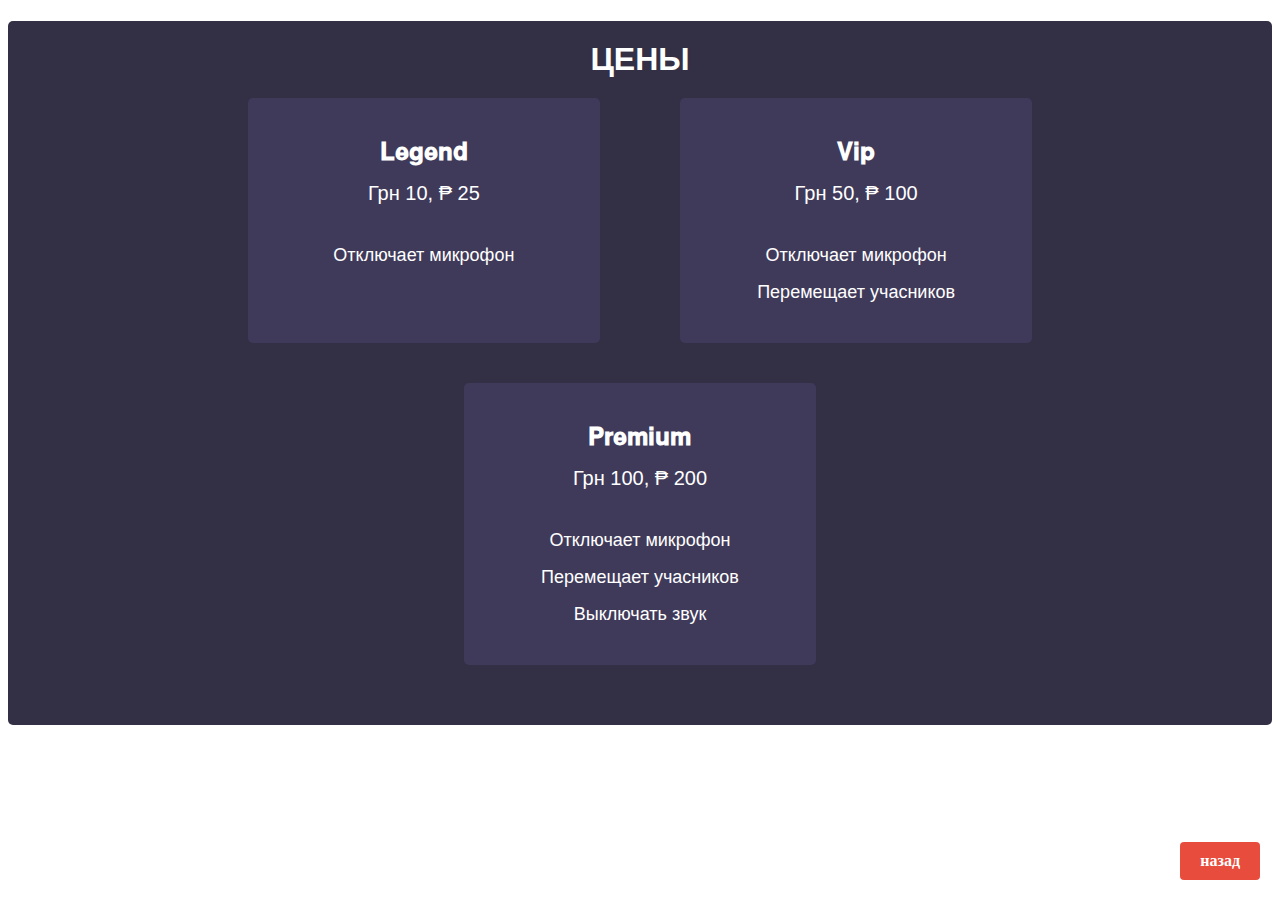
<file: cenu.html>
<!DOCTYPE html>
<html>
<head>
	<title>цены</title>
	<link rel="stylesheet" type="text/css" href="styles.css">
</head>
<body>
	<header>
		<h1></h1>
	</header>
    <div class="price-tab">
        <div class="price-tab-header">
          <h2>Цены</h2>
        </div>
        <div class="price-tab-content">
          <div class="price-row">
            <div class="price-item">
              <div class="price-header">
                <h3>𝐋𝐞𝐠𝐞𝐧𝐝</h3>
                <p>Грн 10,  ₱ 25</p>
              </div>
              <ul>
                <li>Отключает микрофон</li>
              </ul>
            </div>
            <div class="price-item">
              <div class="price-header">
                <h3>𝐕𝐢𝐩</h3>
                <p>Грн 50, ₱ 100</p>
              </div>
              <ul>
                <li>Отключает микрофон</li>
                <li> Перемещает учасников</li>
              </ul>
            </div>
            <div class="price-item">
              <div class="price-header">
                <h3>𝐏𝐫𝐞𝐦𝐢𝐮𝐦</h3>
                <p>Грн 100,  ₱ 200</p>
              </div>
              <ul>
                <li>Отключает микрофон</li>
                <li>Перемещает учасников</li>
                <li>Выключать звук</li>
              </ul>
            </div>
          </div>
        </div>
      </div>
      <a href="index.html"><b>назад</b></a>
      
</body>
</html>
</file>
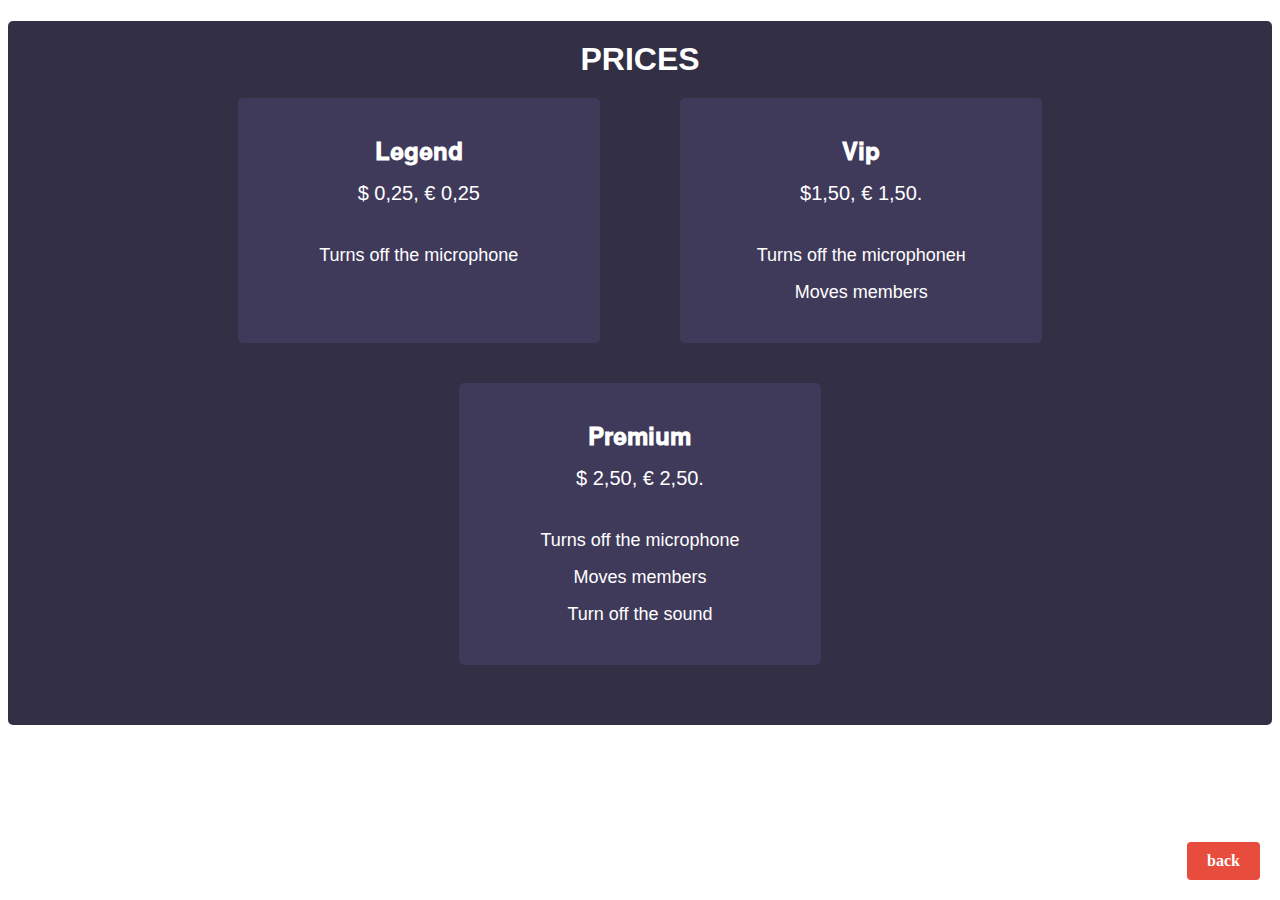
<file: cenu2.html>
<!DOCTYPE html>
<html>
<head>
	<title>prices</title>
	<link rel="stylesheet" type="text/css" href="styles.css">
</head>
<body>
	<header>
		<h1></h1>
	</header>
    <div class="price-tab">
        <div class="price-tab-header">
          <h2>Prices</h2>
        </div>
        <div class="price-tab-content">
          <div class="price-row">
            <div class="price-item">
              <div class="price-header">
                <h3>𝐋𝐞𝐠𝐞𝐧𝐝</h3>
                <p>  $ 0,25, € 0,25</p>
              </div>
              <ul>
                <li>Turns off the microphone</li>
              </ul>
            </div>
            <div class="price-item">
              <div class="price-header">
                <h3>𝐕𝐢𝐩</h3>
                <p> $1,50,   € 1,50. </p>
              </div>
              <ul>
                <li>Turns off the microphoneн</li>
                <li> Moves members</li>
              </ul>
            </div>
            <div class="price-item">
              <div class="price-header">
                <h3>𝐏𝐫𝐞𝐦𝐢𝐮𝐦</h3>
                <p>$ 2,50,  € 2,50.</p>
              </div>
              <ul>
                <li>Turns off the microphone</li>
                <li>Moves members</li>
                <li>Turn off the sound</li>
              </ul>
            </div>
          </div>
        </div>
      </div>
      <a href="index2.html"><b>back</b></a>
      
</body>
</html>
</file>
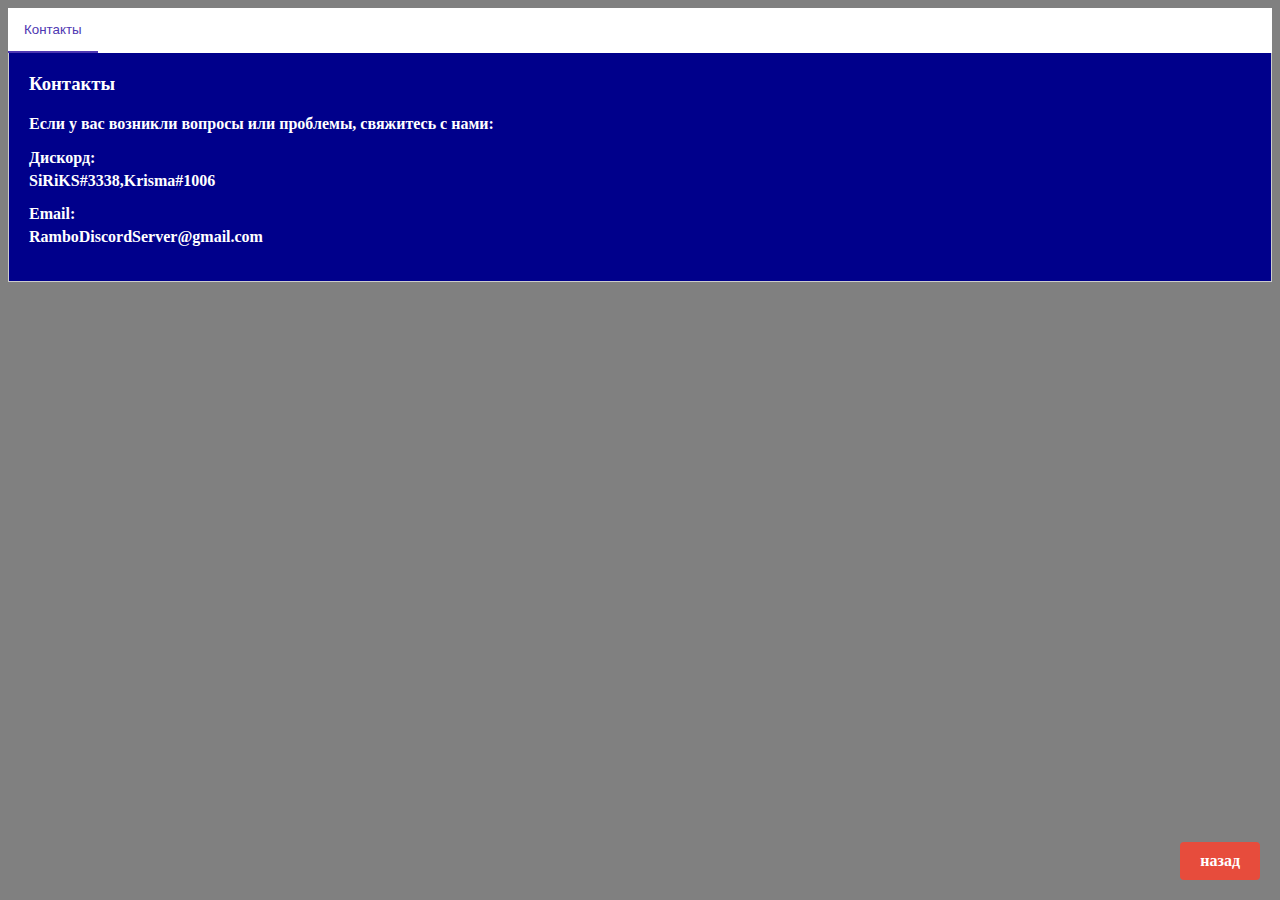
<file: kontaktu.html>
<!DOCTYPE html>
<html>
<head>
	<title>Контакты</title>
	<link rel="stylesheet" type="text/css" href="stylesssss.css">
</head>
<body>
    <div class="tab">
        <button class="tablinks active"    onclick="openTab(event, 'contact')">  Контакты </button>
      </div>
      
      <div id="contact" class="tabcontent" style="display: block;">
        <h3>Контакты</h3>
        <p><B>Если у вас возникли вопросы или проблемы, свяжитесь с нами:</B></p>
        <ul>
          <li><strong>Дискорд:</strong> <b>SiRiKS#3338,Krisma#1006</b></li>
          <li><strong>Email:</strong> <B>RamboDiscordServer@gmail.com </b></li>
         
        </ul>
      </div>
      <a href="index.html"><b>назад</b></a>
        
</body>
</html>
</file>
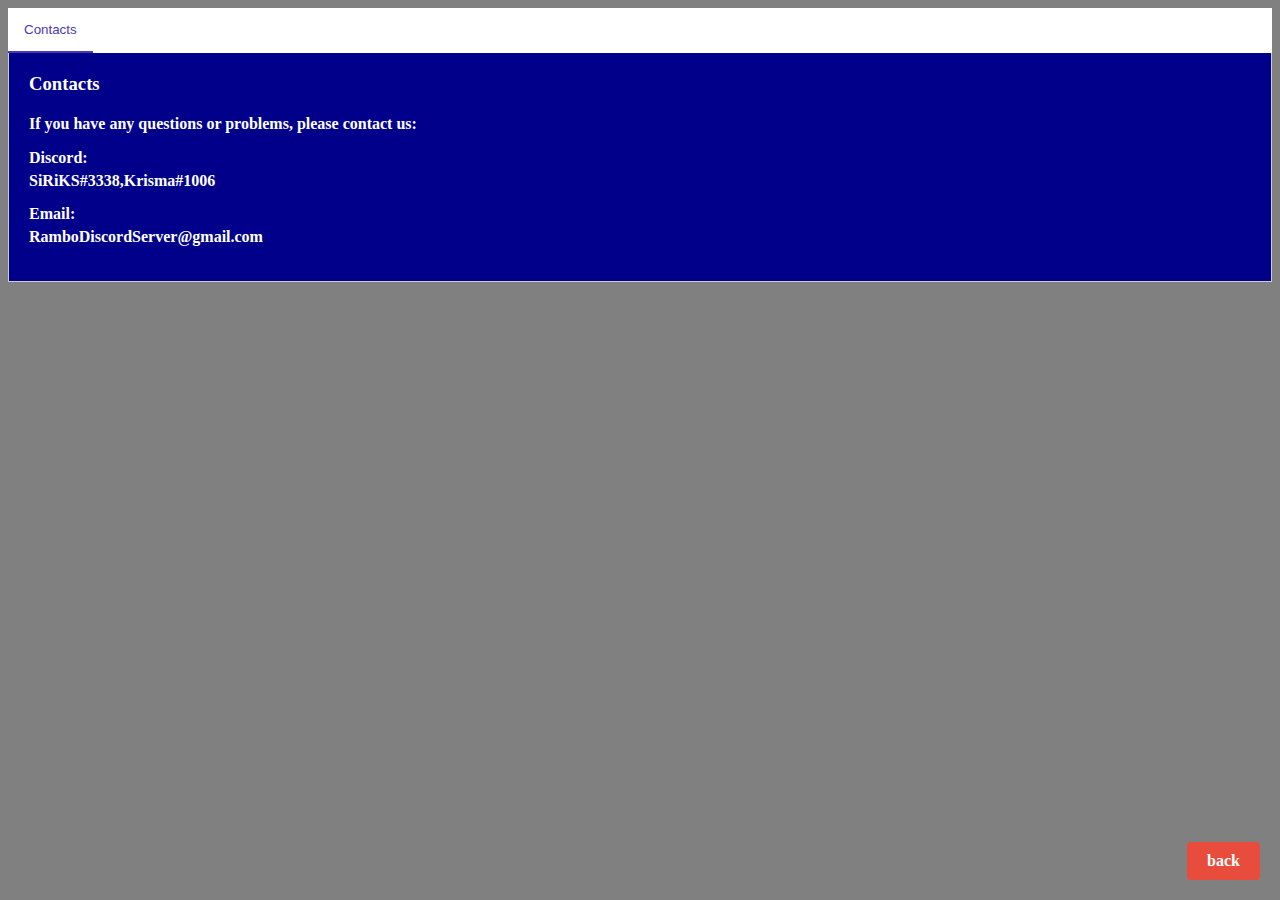
<file: kontaktu2.html>
<!DOCTYPE html>
<html>
<head>
	<title>Contacts</title>
	<link rel="stylesheet" type="text/css" href="stylesssss.css">
</head>
<body>
    <div class="tab">
        <button class="tablinks active"    onclick="openTab(event, 'contact')"> Contacts </button>
      </div>
      
      <div id="contact" class="tabcontent" style="display: block;">
        <h3>Contacts</h3>
        <p><B>If you have any questions or problems, please contact us:</B></p>
        <ul>
          <li><strong>Discord:</strong> <B>SiRiKS#3338,Krisma#1006 </b></li>
          <li><strong>Email:</strong> <B>RamboDiscordServer@gmail.com </b></li>
         
        </ul>
      </div>
      <a href="index2.html"><b>back</b></a>
        
</body>
</html>
</file>
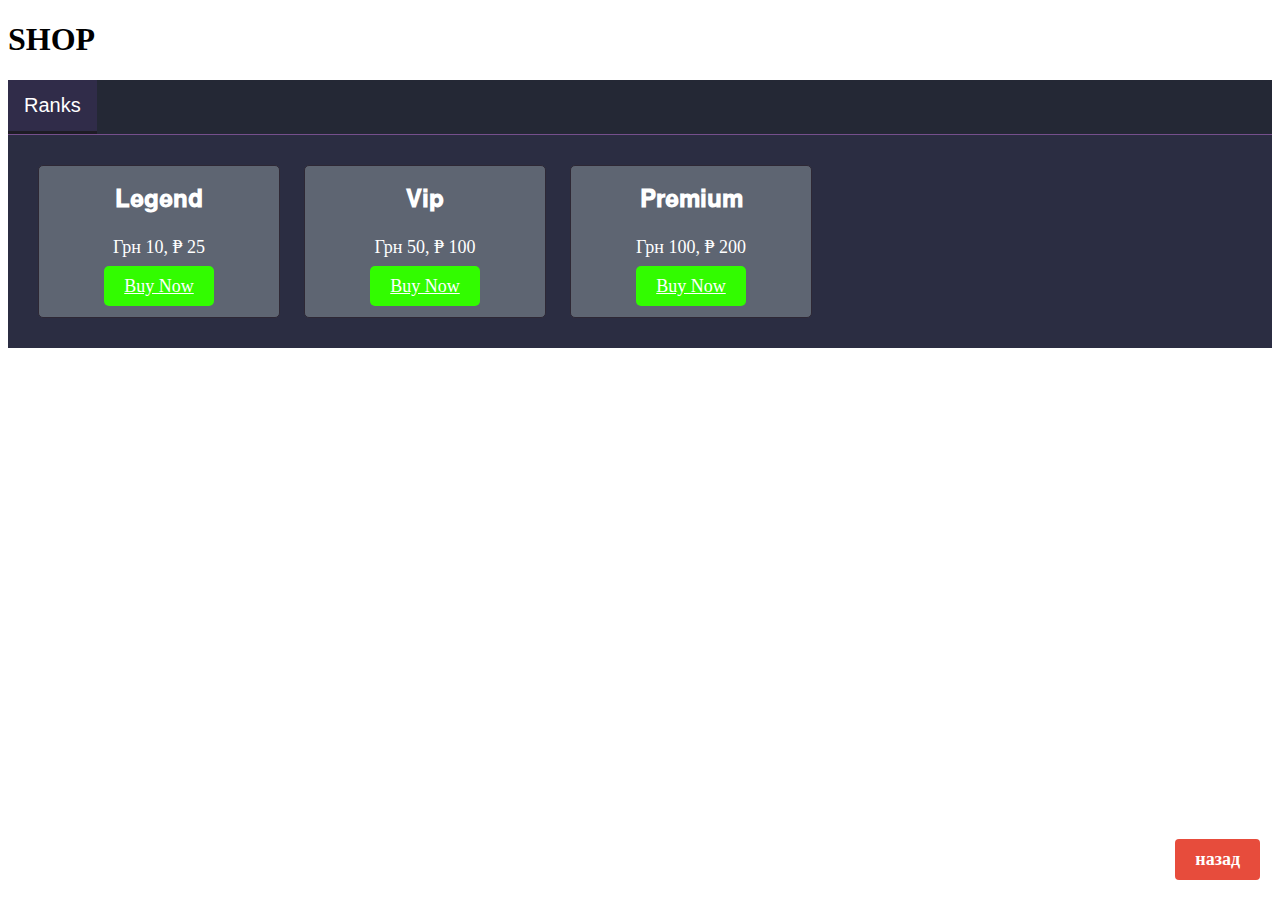
<file: magazin.html>
<!DOCTYPE html>
<html>
<head>
	<title>магазин</title>
	<link rel="stylesheet" type="text/css" href="stylesss.css">
</head>
<body>
	<header>
		<h1>SHOP</h1>
	</header>
    <div class="tab">
        <button class="tablinks active" onclick="openTab(event, 'ranks')">Ranks</button>
       
      </div>
      
      <div id="ranks" class="tabcontent active">
        <div class="rank">
            <h3>𝐋𝐞𝐠𝐞𝐧𝐝</h3>
            <p>Грн 10, ₱ 25</p>
            <a href="pokupka.html" class="buy">Buy Now</a>
          </div>
          <div class="rank">
            <h3>𝐕𝐢𝐩</h3>
            <p>Грн 50, ₱ 100</p>
            <a href="pokupka.html" class="buy">Buy Now</a>

          </div>
          <div class="rank">
            <h3>𝐏𝐫𝐞𝐦𝐢𝐮𝐦</h3>
            <p>Грн 100, ₱ 200
            </p>
            <a href="pokupka.html" class="buy">Buy Now</a>
          </div>
          
          
          
                  
            
            
      
      
        
      
      
      <div id="perks" class="tabcontent">
        <div class="perk">
          <h3>Double XP</h3>
          <p>$5</p>
          <button class="buy">Buy Now</button>
        </div>
        <div class="perk">
          <h3>Unlimited Ammo</h3>
          <p>$10</p>
          <button class="buy">Buy Now</button>
        </div>
        <div class="perk">
          <h3>Invincibility</h3>
          <p>$15</p>
          <button class="buy">Buy Now</button>
        </div>
      </div>
      <a class="ded" href="index.html"><b>назад</b></a>
</body>
</html>
</file>
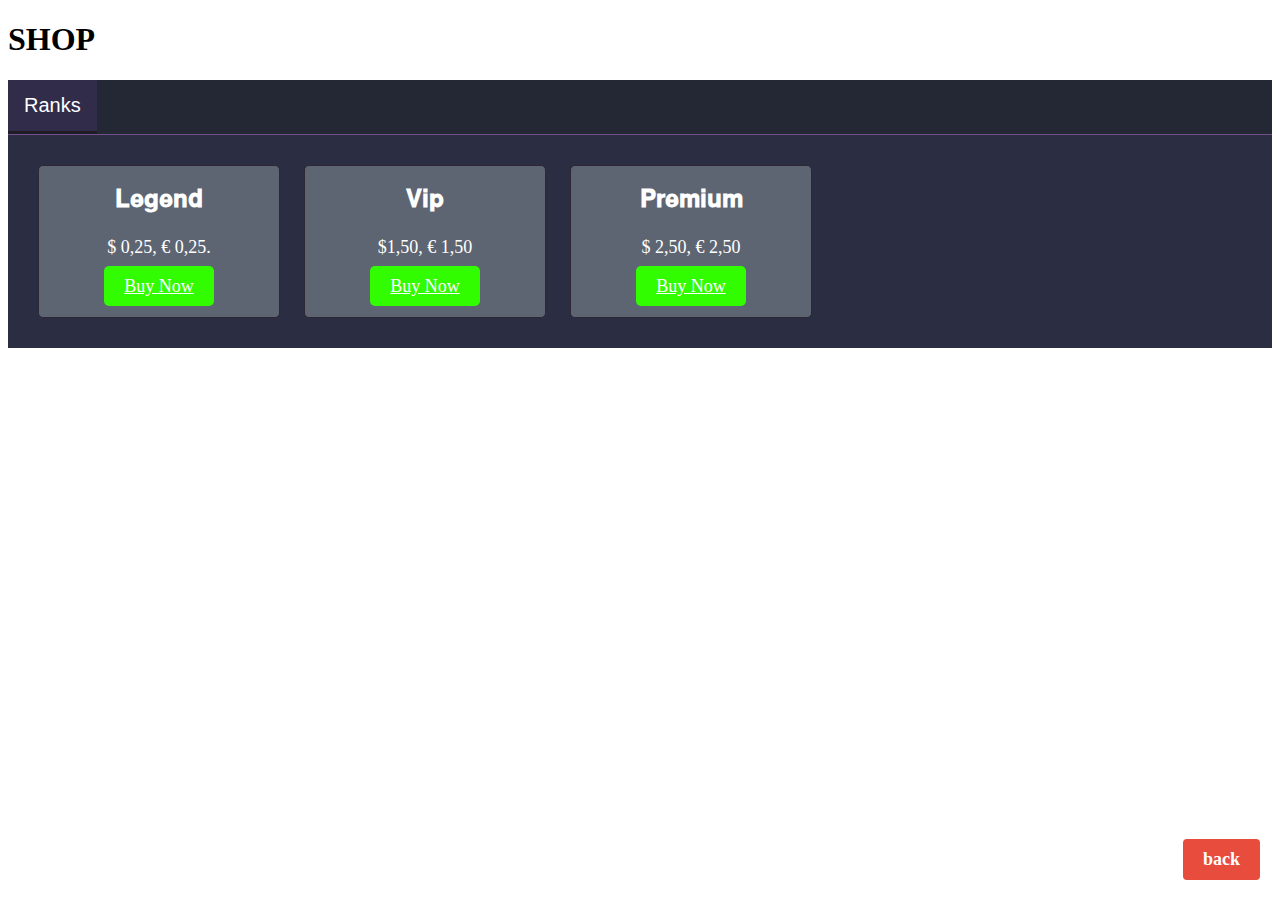
<file: magazin2.html>
<!DOCTYPE html>
<html>
<head>
	<title>SHOP</title>
	<link rel="stylesheet" type="text/css" href="stylesss.css">
</head>
<body>
	<header>
		<h1>SHOP</h1>
	</header>
    <div class="tab">
        <button class="tablinks active" onclick="openTab(event, 'ranks')">Ranks</button>
       
      </div>
      
      <div id="ranks" class="tabcontent active">
        <div class="rank">
            <h3>𝐋𝐞𝐠𝐞𝐧𝐝</h3>
            <p> $ 0,25, € 0,25.</p>
            <a href="pokupka2.html" class="buy">Buy Now</a>
          </div>
          <div class="rank">
            <h3>𝐕𝐢𝐩</h3>
            <p>$1,50,   € 1,50</p>
            <a href="pokupka2.html" class="buy">Buy Now</a>

          </div>
          <div class="rank">
            <h3>𝐏𝐫𝐞𝐦𝐢𝐮𝐦</h3>
            <p>$ 2,50,  € 2,50
            </p>
            <a href="pokupka2.html" class="buy">Buy Now</a>
          </div>
          
          
          
                  
            
            
      
      
        
      
      
      <div id="perks" class="tabcontent">
        <div class="perk">
          <h3>Double XP</h3>
          <p>$5</p>
          <button class="buy">Buy Now</button>
        </div>
        <div class="perk">
          <h3>Unlimited Ammo</h3>
          <p>$10</p>
          <button class="buy">Buy Now</button>
        </div>
        <div class="perk">
          <h3>Invincibility</h3>
          <p>$15</p>
          <button class="buy">Buy Now</button>
        </div>
      </div>
      <a class="ded" href="index2.html"><b>back</b></a>
</body>
</html>
</file>
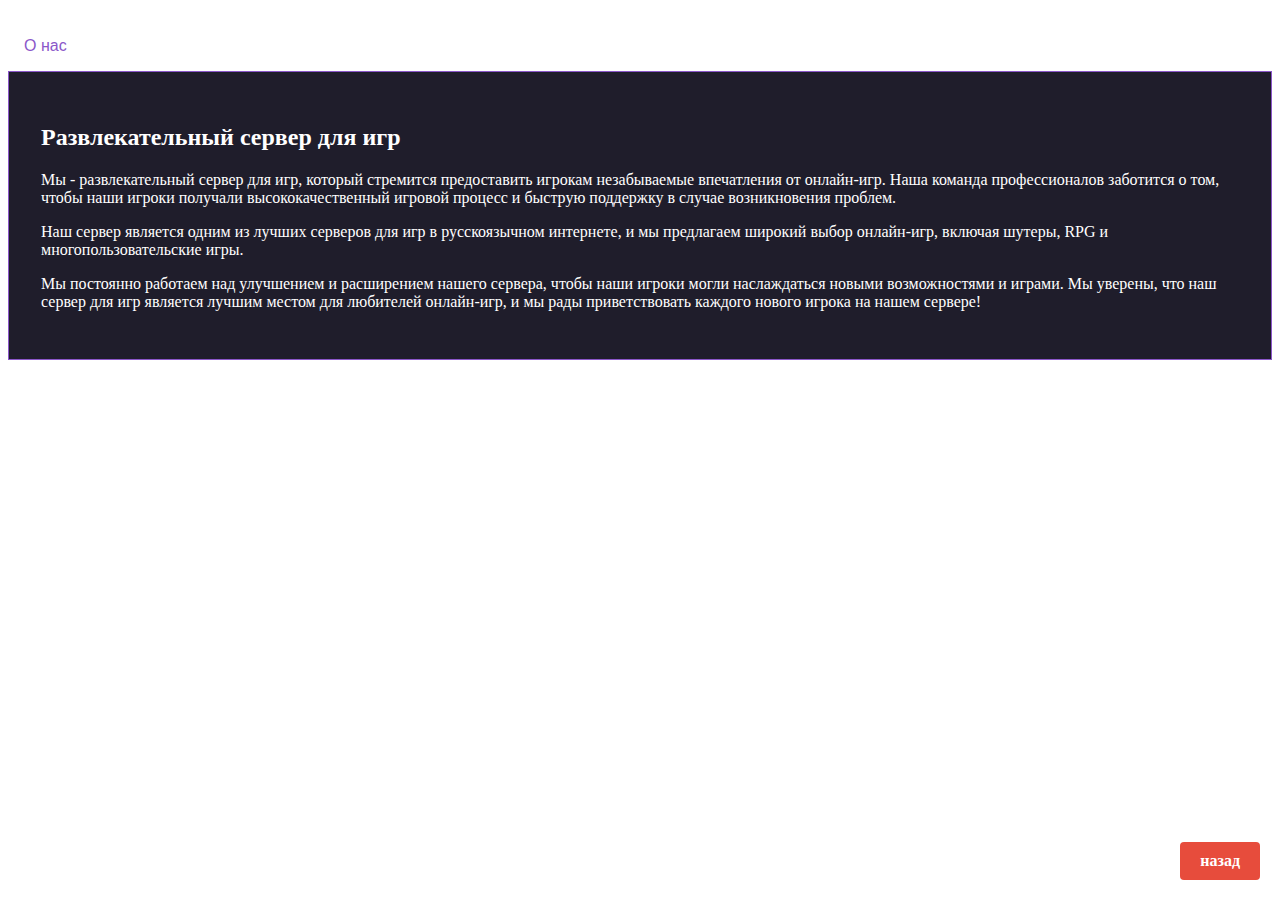
<file: onas.html>
<!DOCTYPE html>
<html>
<head>
	<title>о нас</title>
	<link rel="stylesheet" type="text/css" href="styless.css">
</head>
<body>
	<header>
		<h1>     </h1>
	</header>
    <div class="tabs">
        <button class="tablinks" onclick="openTab(event, 'AboutUs')">О нас</button>
      </div>
      
      <div id="AboutUs" class="tabcontent">
        <h2>Развлекательный сервер для игр</h2>
        <p>Мы - развлекательный сервер для игр, который стремится предоставить игрокам незабываемые впечатления от онлайн-игр. Наша команда профессионалов заботится о том, чтобы наши игроки получали высококачественный игровой процесс и быструю поддержку в случае возникновения проблем.</p>
        <p>Наш сервер является одним из лучших серверов для игр в русскоязычном интернете, и мы предлагаем широкий выбор онлайн-игр, включая шутеры, RPG и многопользовательские игры.</p>
        <p>Мы постоянно работаем над улучшением и расширением нашего сервера, чтобы наши игроки могли наслаждаться новыми возможностями и играми. Мы уверены, что наш сервер для игр является лучшим местом для любителей онлайн-игр, и мы рады приветствовать каждого нового игрока на нашем сервере!</p>
      </div>
      <a href="index.html"><b>назад</b></a>
      

</body>
</html>
</file>
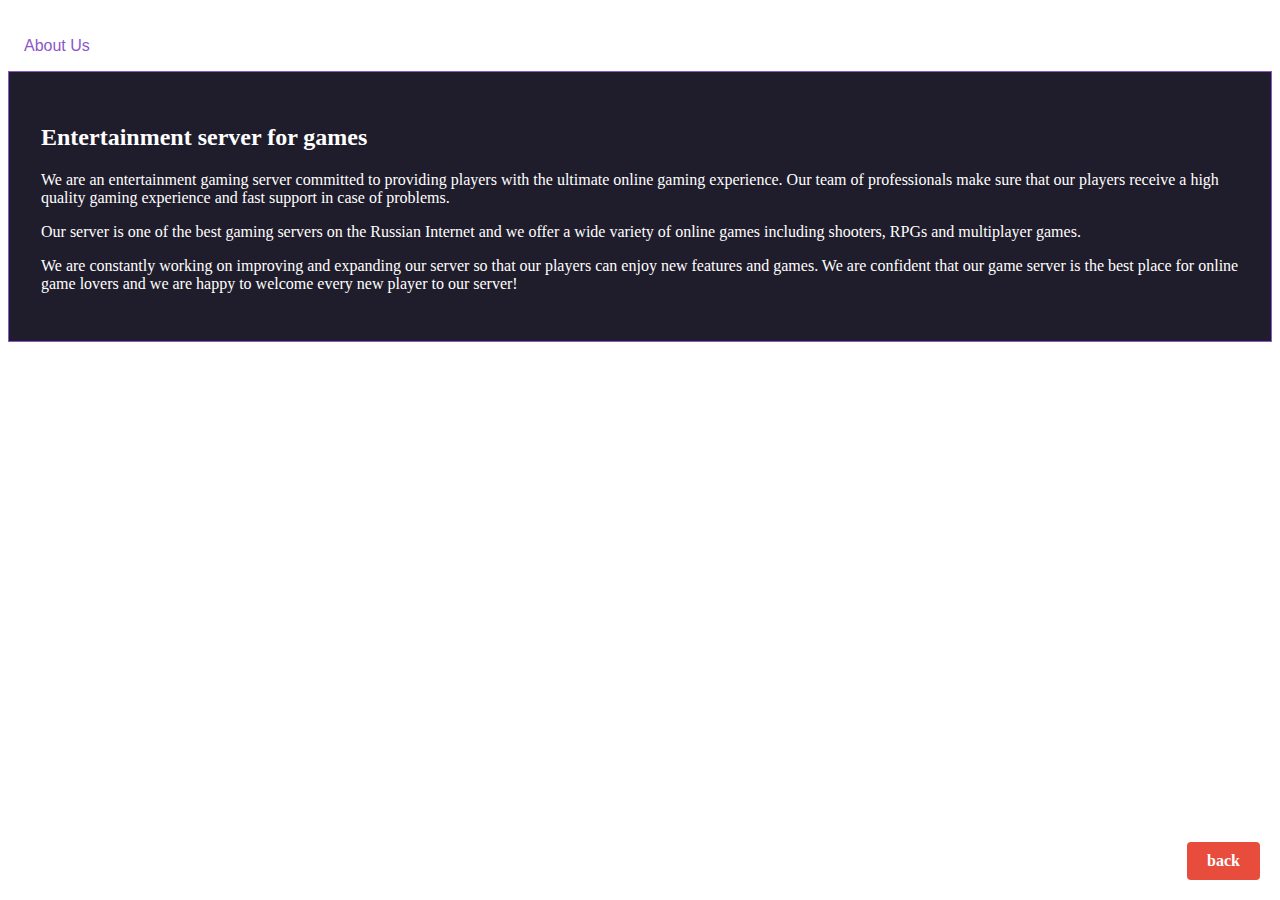
<file: onas2.html>
<!DOCTYPE html>
<html>
<head>
	<title>AboutUs</title>
	<link rel="stylesheet" type="text/css" href="styless.css">
</head>
<body>
	<header>
		<h1>     </h1>
	</header>
    <div class="tabs">
        <button class="tablinks" onclick="openTab(event, 'AboutUs')">About Us</button>
      </div>
      
      <div id="AboutUs" class="tabcontent">
        <h2>Entertainment server for games</h2>
        <p>We are an entertainment gaming server committed to providing players with the ultimate online gaming experience. Our team of professionals make sure that our players receive a high quality gaming experience and fast support in case of problems.</p>
        <p>Our server is one of the best gaming servers on the Russian Internet and we offer a wide variety of online games including shooters, RPGs and multiplayer games.</p>
        <p>We are constantly working on improving and expanding our server so that our players can enjoy new features and games. We are confident that our game server is the best place for online game lovers and we are happy to welcome every new player to our server!</p>
      </div>
      <a href="index2.html"><b>back</b></a>
      

</body>
</html>
</file>
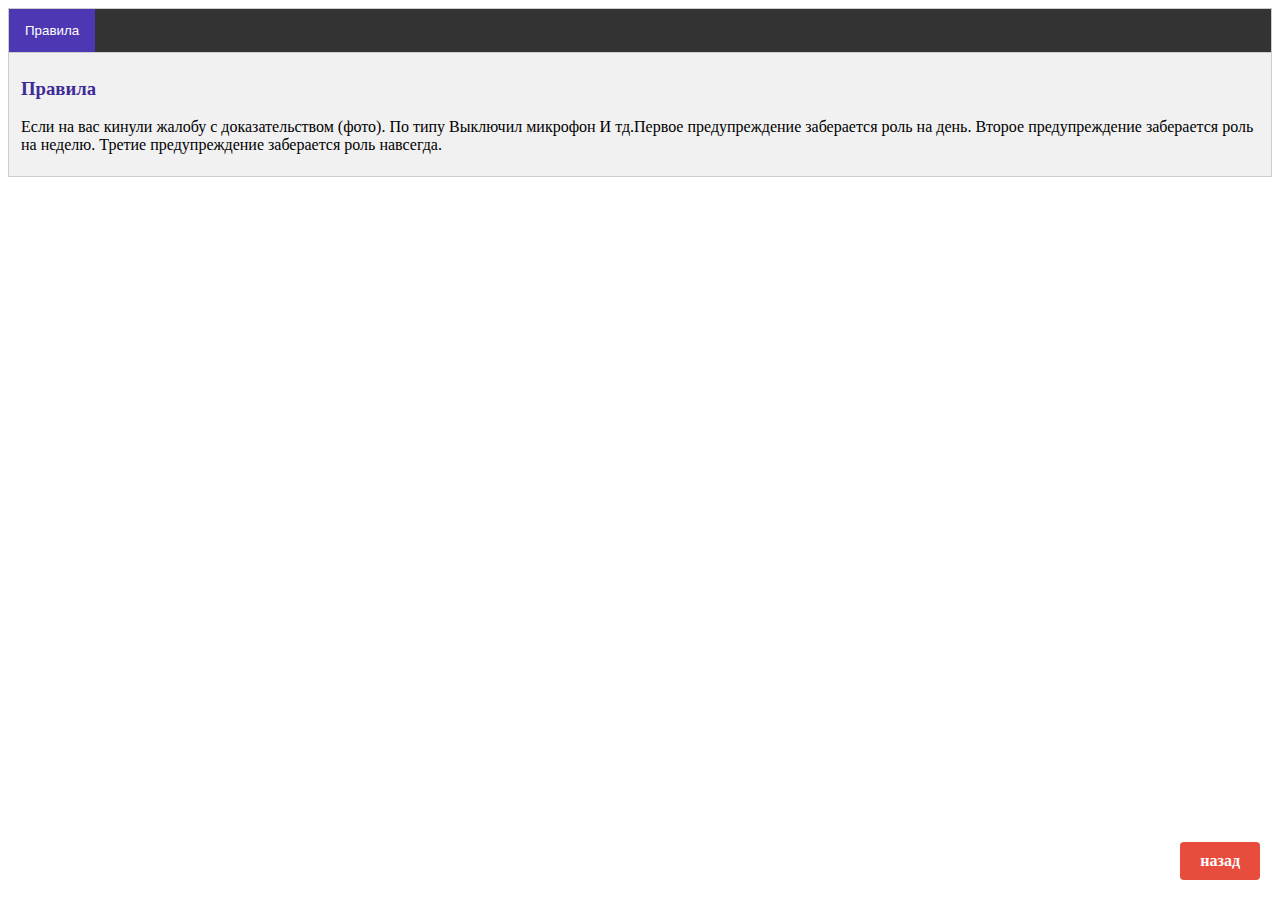
<file: pravila.html>
<!DOCTYPE html>
<html>
<head>
	<title>Правила</title>
	<link rel="stylesheet" type="text/css" href="stylessss.css">
</head>
<body>
    <div class="tab">
        <button class="tablinks active" onclick="openTab(event, 'rules')">Правила</button>
        
      </div>
      
      <div id="rules" class="tabcontent" style="display: block;">
        <h3>Правила</h3>
        <p>Если на вас кинули жалобу с доказательством (фото).
          По типу Выключил микрофон И тд.Первое предупреждение заберается роль на день.
          Второе предупреждение заберается роль на неделю.
          Третие предупреждение заберается роль навсегда. </p>
      </div>
      
      <div id="faq" class="tabcontent">
        <p>Здесь будут ответы на часто задаваемые вопросы.</p>
      </div>
      
      <div id="contact" class="tabcontent">
        <h3>Контакты</h3>
        <p>Здесь будут контактные данные нашей команды поддержки.</p>
      </div>
      <a href="index.html"><b>назад</b></a>
      
</body>
</html>
</file>
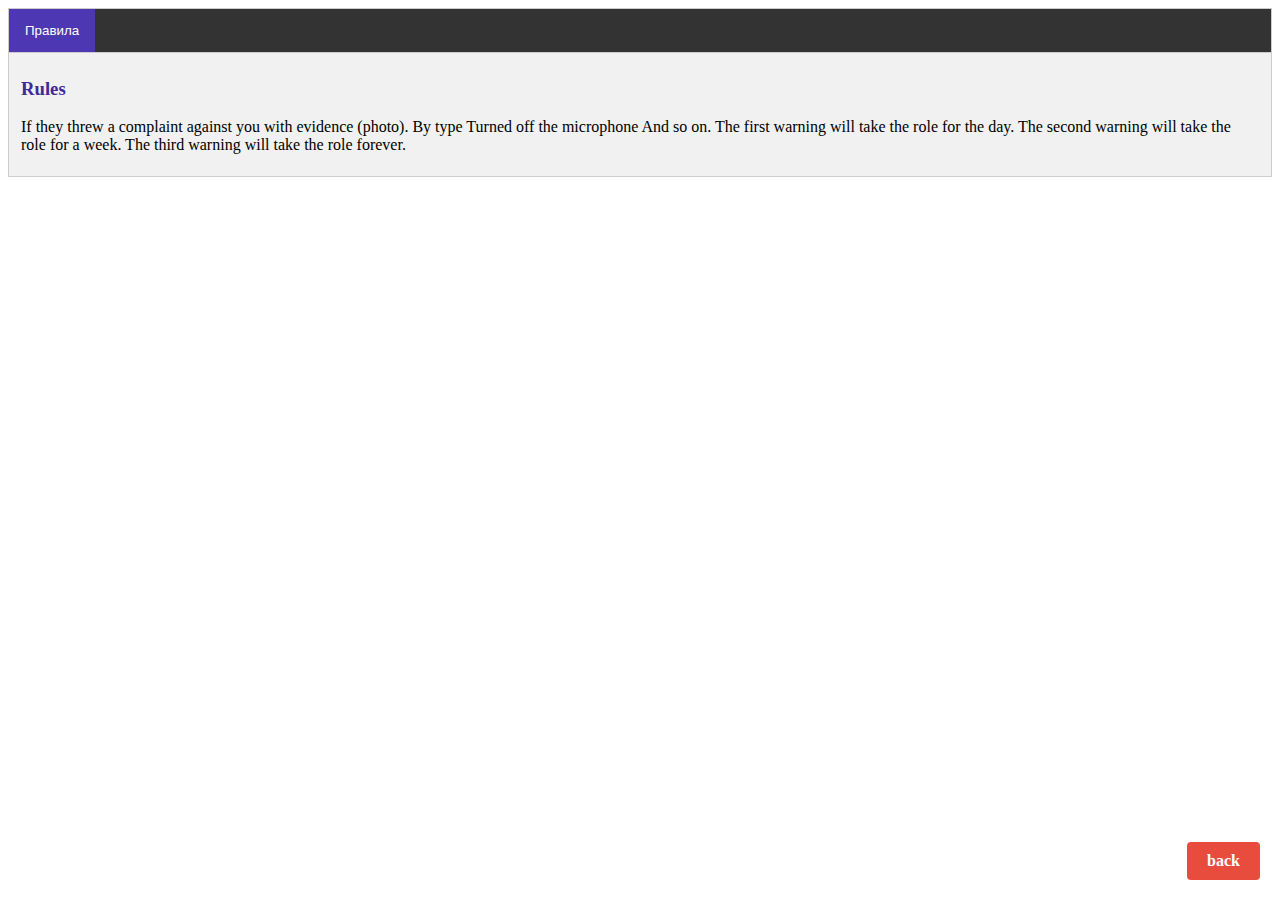
<file: pravila2.html>
<!DOCTYPE html>
<html>
<head>
	<title>Rules</title>
	<link rel="stylesheet" type="text/css" href="stylessss.css">
</head>
<body>
    <div class="tab">
        <button class="tablinks active" onclick="openTab(event, 'rules')">Правила</button>
        
      </div>
      
      <div id="rules" class="tabcontent" style="display: block;">
        <h3>Rules</h3>
        <p>If they threw a complaint against you with evidence (photo). By type Turned off the microphone And so on. The first warning will take the role for the day. The second warning will take the role for a week. The third warning will take the role forever.</p>
      </div>
      
      <div id="faq" class="tabcontent">
        <p>Here are answers to frequently asked questions.</p>
      </div>
      
      <div id="contact" class="tabcontent">
        <h3></h3>
        <p>Здесь будут контактные данные нашей команды поддержки.</p>
      </div>
      <a href="index2.html"><b>back</b></a>
      
</body>
</html>
</file>
<file: styles.css>
.price-tab {
    background-color: #332f44;
    color: #ffffff;
    font-family: Arial, sans-serif;
    padding: 20px;
    border-radius: 5px;
  }
  
  .price-tab-header {
    text-align: center;
    margin-bottom: 20px;
  }
  
  .price-tab-header h2 {
    font-size: 2rem;
    font-weight: bold;
    margin: 0;
    text-transform: uppercase;
  }
  
  .price-tab-content {
    display: flex;
    justify-content: center;
  }
  
  .price-row {
    display: flex;
    flex-wrap: wrap;
    justify-content: center;
    margin: 0 -2.5rem;
  }
  
  .price-item {
    width: calc(33.333% - 5rem);
    margin: 0 2.5rem 2.5rem;
    background-color: #3f3a5a;
    border-radius: 5px;
    padding: 2.5rem;
    text-align: center;
    transition: all 0.3s ease-in-out;
  }
  
  .price-item:hover {
    transform: translateY(-0.5rem);
    box-shadow: 0 0.5rem 1.5rem rgba(0, 0, 0, 0.3);
  }
  
  .price-header {
    margin-bottom: 2.5rem;
  }
  
  .price-header h3 {
    font-size: 1.5rem;
    font-weight: bold;
    margin: 0;
    text-transform: uppercase;
  }
  
  .price-header p {
    font-size: 1.25rem;
    margin: 1rem 0 0;
  }
  
  .price-item ul {
    list-style: none;
    margin: 0;
    padding: 0;
  }
  
  .price-item li {
    margin-bottom: 1rem;
    font-size: 1.125rem;
  }
  
  .price-item li:last-child {
    margin-bottom: 0;
  }
  a {
    display: inline-block;
    background-color: #e74c3c;
    color: white;
    text-align: center;
    padding: 10px 20px;
    text-decoration: none;
    border-radius: 4px;
    transition: background-color 0.3s;
  }
  
   a:hover {
    background-color: #c0392b;
  }
  
  a {
    position: fixed;
    bottom: 20px;
    right: 20px;
  }
</file>
<file: stylesssss.css>
body{
    background-color: gray;
}
.tab {
    overflow: hidden;
    background-color: #fff;
  }
  
  .tab button {
    background-color: transparent;
    color: #3F2B96;
    float: left;
    border: none;
    outline: none;
    cursor: pointer;
    padding: 14px 16px;
    transition: 0.3s;
  }
  
  .tab button:hover {
    color: #4E37B2;
  }
  
  .tab button.active {
    color: #4E37B2;
    border-bottom: 2px solid #4E37B2;
  }
  
  .tabcontent {
    display: none;
    padding: 6px 12px;
    border: 1px solid #ccc;
    border-top: none;
    background-color: #fff;
  }
  
  .tabcontent h3 {
    color: #3F2B96;
    margin-top: 0;
    margin-bottom: 10px;
  }
  
  .tabcontent ul {
    margin: 0;
    padding: 0;
    list-style-type: none;
  }
  
  .tabcontent li {
    margin-bottom: 10px;
  }
  
  /* Стили для вкладки "Контакты" */
  #contact {
    background-color: darkblue;
    color: white;
    padding: 20px;
  }
  
  #contact h3 {
    color: white;
    margin-bottom: 20px;
  }
  
  #contact ul {
    color: white;
  }
  
  #contact li {
    margin-bottom: 15px;
  }
  
  #contact li strong {
    display: block;
    font-weight: bold;
    font-size: 16px;
    margin-bottom: 5px;
  }
  a {
    display: inline-block;
    background-color: #e74c3c;
    color: white;
    text-align: center;
    padding: 10px 20px;
    text-decoration: none;
    border-radius: 4px;
    transition: background-color 0.3s;
  }
  
   a:hover {
    background-color: #c0392b;
  }
  
  a {
    position: fixed;
    bottom: 20px;
    right: 20px;
  }
</file>
<file: stylesss.css>
body{
    background-color: white;
}
.tab {

    overflow: hidden;
    background-color: #242835;
    border-bottom: 1px solid #754f8c;
  }
  
  .tab button {
    background-color: inherit;
    border: none;
    outline: none;
    cursor: pointer;
    padding: 14px 16px;
    transition: 0.3s;
    font-size: 20px;
    color: #fff;
    border-bottom: 3px solid transparent;
  }
  
  .tab button.active {
    background-color: #302c49;
    border-bottom: 3px solid #1e1c25;
  }
  
  .tabcontent {
    display: none;
    padding: 20px;
    border-top: none;
    background-color: #2b2d42;
    color: #fff;
  }
  
  .tabcontent.active {
    display: block;
  }
  
  .rank {
    display: inline-block;
    vertical-align: top;
    text-align: center;
    padding: 20px;
    margin: 10px;
    border: 1px solid #2e2835;
    border-radius: 5px;
    background-color: #5e6572;
    width: 200px;
  }
  
  .rank h3 {
    margin-top: 0;
    font-size: 24px;
    color: #fff;
  }
  
  .rank p {
    font-size: 18px;
  }
  
  a {
    background-color: #32fc00;
    border: none;
    color: #fff;
    padding: 10px 20px;
    text-align: center;
    font-size: 18px;
    border-radius: 5px;
    margin-top: 20px;
    cursor: pointer;
    transition: 0.3s;
  }
  
  .buy:hover {
    background-color: #53446f
  }
  .ded {
    display: inline-block;
    background-color: #e74c3c;
    color: white;
    text-align: center;
    padding: 10px 20px;
    text-decoration: none;
    border-radius: 4px;
    transition: background-color 0.3s;
  }
  
   .ded:hover {
    background-color: #c0392b;
  }
  .ded {
    position: fixed;
    bottom: 20px;
    right: 20px;
  }
</file>
<file: styless.css>
/* Стили для кнопок вкладок */
.tablinks {
    background-color: transparent;
    color: #8b57c9;
    border: none;
    outline: none;
    cursor: pointer;
    padding: 1rem;
    font-size: 1rem;
    transition: color 0.2s ease-in-out;
  }
  
  /* Стили для выбранной кнопки */
  .tablinks.active {
    color: #00bfff;
  }
  
  /* Стили для содержимого вкладок */
  .tabcontent {
    display: none;
    padding: 2rem;
    border: 1px solid #8b57c9;
    background-color: #1f1d2b;
    color: #fff;
  }
  
  /* Стили для выбранного содержимого */
  #AboutUs {
    display: block;
  }
   a {
    display: inline-block;
    background-color: #e74c3c;
    color: white;
    text-align: center;
    padding: 10px 20px;
    text-decoration: none;
    border-radius: 4px;
    transition: background-color 0.3s;
  }
  
   a:hover {
    background-color: #c0392b;
  }
  a {
    position: fixed;
    bottom: 20px;
    right: 20px;
  }
</file>
<file: stylessss.css>
.tab {
    overflow: hidden;
    border: 1px solid #ccc;
    background-color: #333;
  }
  
  .tab button {
    background-color: #3F2B96;
    color: white;
    float: left;
    border: none;
    outline: none;
    cursor: pointer;
    padding: 14px 16px;
    transition: 0.3s;
  }
  
  .tab button:hover {
    background-color: #4E37B2;
  }
  
  .tab button.active {
    background-color: #4E37B2;
  }
  
  .tabcontent {
    display: none;
    padding: 6px 12px;
    border: 1px solid #ccc;
    border-top: none;
    background-color: #f1f1f1;
  }
  
  .tabcontent h3 {
    color: #3F2B96;
  }
  a {
    display: inline-block;
    background-color: #e74c3c;
    color: white;
    text-align: center;
    padding: 10px 20px;
    text-decoration: none;
    border-radius: 4px;
    transition: background-color 0.3s;
  }
  a {
    display: inline-block;
    background-color: #e74c3c;
    color: white;
    text-align: center;
    padding: 10px 20px;
    text-decoration: none;
    border-radius: 4px;
    transition: background-color 0.3s;
  }
  
   a:hover {
    background-color: #c0392b;
  }
  
  a {
    position: fixed;
    bottom: 20px;
    right: 20px;
  }
</file>
